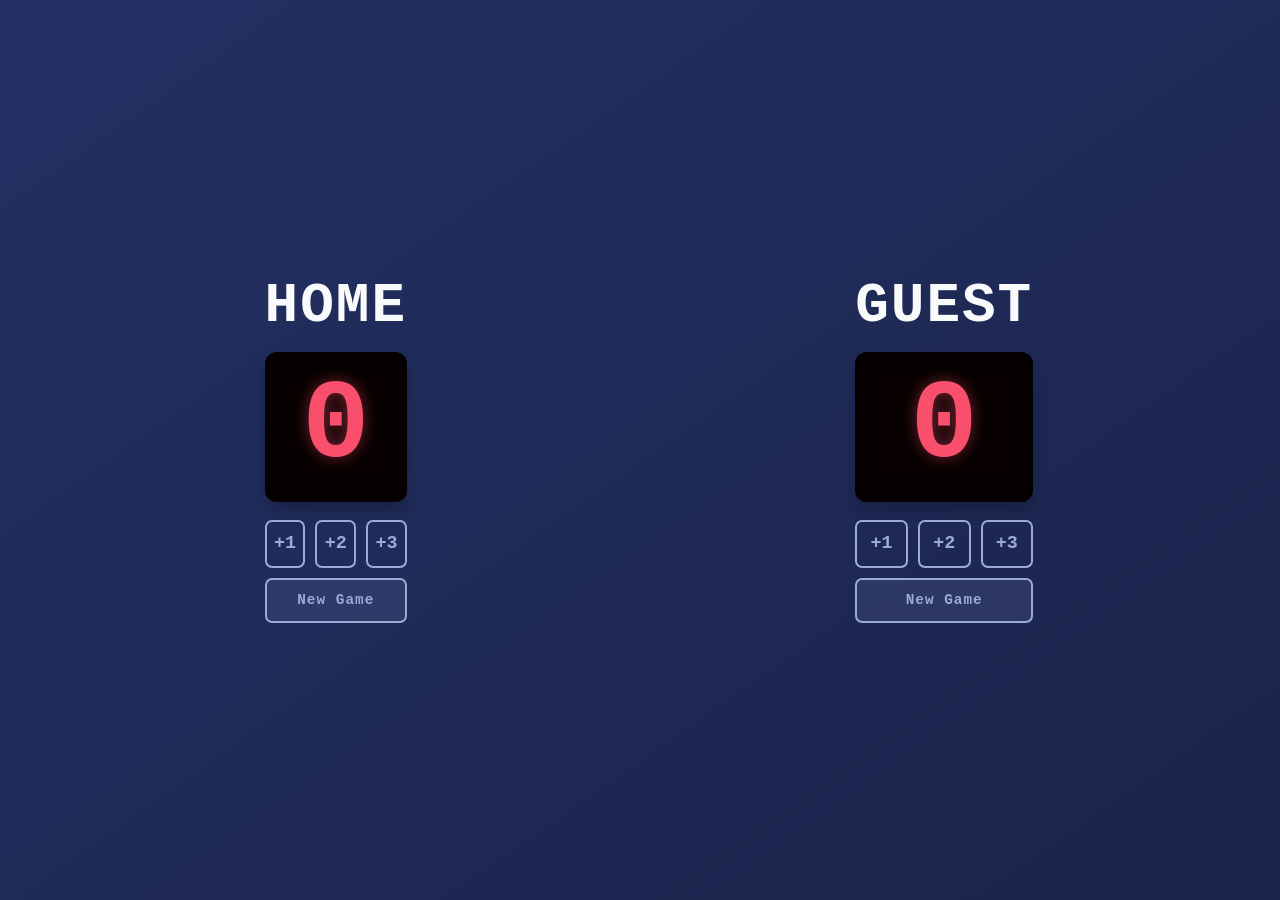
<file: index.html>
<!DOCTYPE html>
<html lang="en">
<head>
    <meta charset="UTF-8">
    <meta name="viewport" content="width=device-width, initial-scale=1.0">
    <title>Score-card</title>
    <link rel="stylesheet" href="scorecard.css">
    <script src="scorecard.js" defer> </script>

</head>
<body>

    <div class="container">
            <div class="home">
                <h3>HOME</h3>
                <p id="Home-scoreboard"> 0</p>
                <div class="btn" id="home-btn"> 
                <button onclick=homeplus1()>+1 </button>
                <button onclick=homeplus2()>+2 </button>
                <button onclick=homeplus3()>+3 </button>
                <button class="newgamebtn" onclick="homeNewGame()">New Game </button>

                <!-- <button onclick="addPoints('home', 1)">+1</button>
<button onclick="addPoints('home', 2)">+2</button>
<button onclick="addPoints('home', 3)">+3</button>
<button onclick="resetScore('home')">Reset Home</button>  -->

                </div>
            </div>



            <div class="guest">
                <h3>GUEST</h3>
                  <p id="Guest-scoreboard">0 </p>
                <div class="btn" id="guest-btn"> 
                <button onclick=guestplus1()>+1 </button>
                <button onclick=guestplus2()>+2 </button>
                <button onclick=guestplus3()>+3 </button>
                <button  class="newgamebtn"  onclick=guestNewGame()>New Game </button>
                <!-- <button onclick="addPoints('guest', 1)">+1</button>
<button onclick="addPoints('guest', 2)">+2</button>
<button onclick="addPoints('guest', 3)">+3</button>
<button onclick="resetScore('guest')">Reset Guest</button> -->

                </div>

            </div>
        </div>
    
</body>
</html>
</file>
<file: scorecard.css>
/* body {
    margin: 0;
    background-color: rgb(18, 18, 61);
}

h3{
    color: white;
    font-weight: bolder;
    font-size: 80px;
    font-family: 'Courier New', Courier, monospace;
   
}


#Home-scoreboard{
    height: 100px;
    width: 120px;
    background-color: black;
    color: red;
    text-align: center;
    padding: 30px;
    border-radius: 20px;
    font-size: 50px;
    
    
    
}

#Guest-scoreboard{
    height: 100px;
    width: 120px;
    background-color: black;
    color: red;
    text-align: center;
    padding: 30px;
    border-radius: 20px;
     font-size: 50px;
}


button{
    border: 2px solid white;
    width: 50px;
    height: 50px;
    background: none;
    color: white;
    border-radius: 5px;
    font-weight: bold;
    font-size: 25px;
    padding: 10px;
    cursor: pointer;
}

.btn{ 
    display: flex;
    gap: 20px;
}

.newgamebtn{
    width: 120px;
    font-size: 20px ;
    margin: 0;
    height: 100px;
}


.home,.guest{
    display: flex;
    flex-direction: column;
    gap: 20px;
}


.container {
    display: flex;
    justify-content: space-evenly;
    align-items:center;
    gap: 10px;
} */


:root {
    --page-background: #dfe4ec;
    --board-background: #1b244a;
    --display-background: #080001;
    --score-color: #f94f6d;
    --button-color: #9aabd8;
    --white: #f9fafb;
}

/* Makes width and height calculations easier */
* {
    box-sizing: border-box;
}

body {
    margin: 0;
    min-height: 100vh;

    background-color: #1b244a;
    font-family: Arial, Helvetica, sans-serif;
}

/* The scoreboard fills the complete screen */
.container {
    width: 100%;
    min-height: 100vh;
    min-height: 100svh;
    padding: clamp(25px, 6vw, 70px);

    display: grid;
    grid-template-columns: repeat(2, minmax(0, 1fr));
    align-items: center;
    justify-items: center;
    gap: clamp(20px, 6vw, 80px);

    background: linear-gradient(145deg, #223064, #1b244a);
}
.home,
.guest {
    display: flex;
    flex-direction: column;
    align-items: center;
    gap: 18px;
}

h3 {
    margin: 0;

    color: var(--white);
    font-family: "Courier New", Courier, monospace;
    font-size: clamp(2rem, 6vw, 3.5rem);
    line-height: 1;
    letter-spacing: 2px;
}

/* Both score displays */
#Home-scoreboard,
#Guest-scoreboard {
    width: min(100%, 220px);
    min-height: 150px;
    margin: 0;
    padding: 15px;

    display: grid;
    place-items: center;

    background-color: var(--display-background);
    color: var(--score-color);
    border-radius: 12px;

    font-family: "Courier New", Courier, monospace;
    font-size: clamp(4.5rem, 11vw, 7rem);
    font-weight: bold;
    line-height: 1;
    font-variant-numeric: tabular-nums;

    text-shadow: 0 0 15px rgba(249, 79, 109, 0.45);
    box-shadow:
        inset 0 0 20px rgba(0, 0, 0, 0.8),
        0 8px 15px rgba(0, 0, 0, 0.2);
}

.btn {
    width: min(100%, 220px);

    display: grid;
    grid-template-columns: repeat(3, 1fr);
    gap: 10px;
}

button {
    width: 100%;
    height: 48px;
    padding: 0;

    border: 2px solid var(--button-color);
    border-radius: 7px;

    background-color: transparent;
    color: var(--button-color);

    font-family: "Courier New", Courier, monospace;
    font-size: 1.15rem;
    font-weight: bold;

    cursor: pointer;
    transition:
        transform 0.2s,
        background-color 0.2s,
        color 0.2s;
}

button:hover {
    color: var(--board-background);
    background-color: var(--button-color);
    transform: translateY(-2px);
}

button:active {
    transform: translateY(1px);
}

button:focus-visible {
    outline: 3px solid white;
    outline-offset: 3px;
}

/* Takes the full row below the three score buttons */
.newgamebtn {
    grid-column: 1 / -1;

    width: 100%;
    height: 45px;

    background-color: rgba(154, 171, 216, 0.12);
    font-size: 0.9rem;
    letter-spacing: 1px;
}

/* Smaller screens */
@media (max-width: 500px) {
    body {
        padding: 12px;
    }

    .container {
        padding: 30px 18px;
        gap: 14px;
        border-radius: 18px;
    }

    h3 {
        font-size: 2rem;
    }

    #Home-scoreboard,
    #Guest-scoreboard {
        min-height: 105px;
        font-size: 3.8rem;
    }

    .btn {
        gap: 6px;
    }

    button {
        height: 42px;
        font-size: 1rem;
    }

    .newgamebtn {
        font-size: 0.75rem;
    }
}
</file>
<file: scorecard/scorecard.css>
/* body {
    margin: 0;
    background-color: rgb(18, 18, 61);
}

h3{
    color: white;
    font-weight: bolder;
    font-size: 80px;
    font-family: 'Courier New', Courier, monospace;
   
}


#Home-scoreboard{
    height: 100px;
    width: 120px;
    background-color: black;
    color: red;
    text-align: center;
    padding: 30px;
    border-radius: 20px;
    font-size: 50px;
    
    
    
}

#Guest-scoreboard{
    height: 100px;
    width: 120px;
    background-color: black;
    color: red;
    text-align: center;
    padding: 30px;
    border-radius: 20px;
     font-size: 50px;
}


button{
    border: 2px solid white;
    width: 50px;
    height: 50px;
    background: none;
    color: white;
    border-radius: 5px;
    font-weight: bold;
    font-size: 25px;
    padding: 10px;
    cursor: pointer;
}

.btn{ 
    display: flex;
    gap: 20px;
}

.newgamebtn{
    width: 120px;
    font-size: 20px ;
    margin: 0;
    height: 100px;
}


.home,.guest{
    display: flex;
    flex-direction: column;
    gap: 20px;
}


.container {
    display: flex;
    justify-content: space-evenly;
    align-items:center;
    gap: 10px;
} */


:root {
    --page-background: #dfe4ec;
    --board-background: #1b244a;
    --display-background: #080001;
    --score-color: #f94f6d;
    --button-color: #9aabd8;
    --white: #f9fafb;
}

/* Makes width and height calculations easier */
* {
    box-sizing: border-box;
}

body {
    margin: 0;
    min-height: 100vh;

    background-color: #1b244a;
    font-family: Arial, Helvetica, sans-serif;
}

/* The scoreboard fills the complete screen */
.container {
    width: 100%;
    min-height: 100vh;
    min-height: 100svh;
    padding: clamp(25px, 6vw, 70px);

    display: grid;
    grid-template-columns: repeat(2, minmax(0, 1fr));
    align-items: center;
    justify-items: center;
    gap: clamp(20px, 6vw, 80px);

    background: linear-gradient(145deg, #223064, #1b244a);
}
.home,
.guest {
    display: flex;
    flex-direction: column;
    align-items: center;
    gap: 18px;
}

h3 {
    margin: 0;

    color: var(--white);
    font-family: "Courier New", Courier, monospace;
    font-size: clamp(2rem, 6vw, 3.5rem);
    line-height: 1;
    letter-spacing: 2px;
}

/* Both score displays */
#Home-scoreboard,
#Guest-scoreboard {
    width: min(100%, 220px);
    min-height: 150px;
    margin: 0;
    padding: 15px;

    display: grid;
    place-items: center;

    background-color: var(--display-background);
    color: var(--score-color);
    border-radius: 12px;

    font-family: "Courier New", Courier, monospace;
    font-size: clamp(4.5rem, 11vw, 7rem);
    font-weight: bold;
    line-height: 1;
    font-variant-numeric: tabular-nums;

    text-shadow: 0 0 15px rgba(249, 79, 109, 0.45);
    box-shadow:
        inset 0 0 20px rgba(0, 0, 0, 0.8),
        0 8px 15px rgba(0, 0, 0, 0.2);
}

.btn {
    width: min(100%, 220px);

    display: grid;
    grid-template-columns: repeat(3, 1fr);
    gap: 10px;
}

button {
    width: 100%;
    height: 48px;
    padding: 0;

    border: 2px solid var(--button-color);
    border-radius: 7px;

    background-color: transparent;
    color: var(--button-color);

    font-family: "Courier New", Courier, monospace;
    font-size: 1.15rem;
    font-weight: bold;

    cursor: pointer;
    transition:
        transform 0.2s,
        background-color 0.2s,
        color 0.2s;
}

button:hover {
    color: var(--board-background);
    background-color: var(--button-color);
    transform: translateY(-2px);
}

button:active {
    transform: translateY(1px);
}

button:focus-visible {
    outline: 3px solid white;
    outline-offset: 3px;
}

/* Takes the full row below the three score buttons */
.newgamebtn {
    grid-column: 1 / -1;

    width: 100%;
    height: 45px;

    background-color: rgba(154, 171, 216, 0.12);
    font-size: 0.9rem;
    letter-spacing: 1px;
}

/* Smaller screens */
@media (max-width: 500px) {
    body {
        padding: 12px;
    }

    .container {
        padding: 30px 18px;
        gap: 14px;
        border-radius: 18px;
    }

    h3 {
        font-size: 2rem;
    }

    #Home-scoreboard,
    #Guest-scoreboard {
        min-height: 105px;
        font-size: 3.8rem;
    }

    .btn {
        gap: 6px;
    }

    button {
        height: 42px;
        font-size: 1rem;
    }

    .newgamebtn {
        font-size: 0.75rem;
    }
}
</file>
